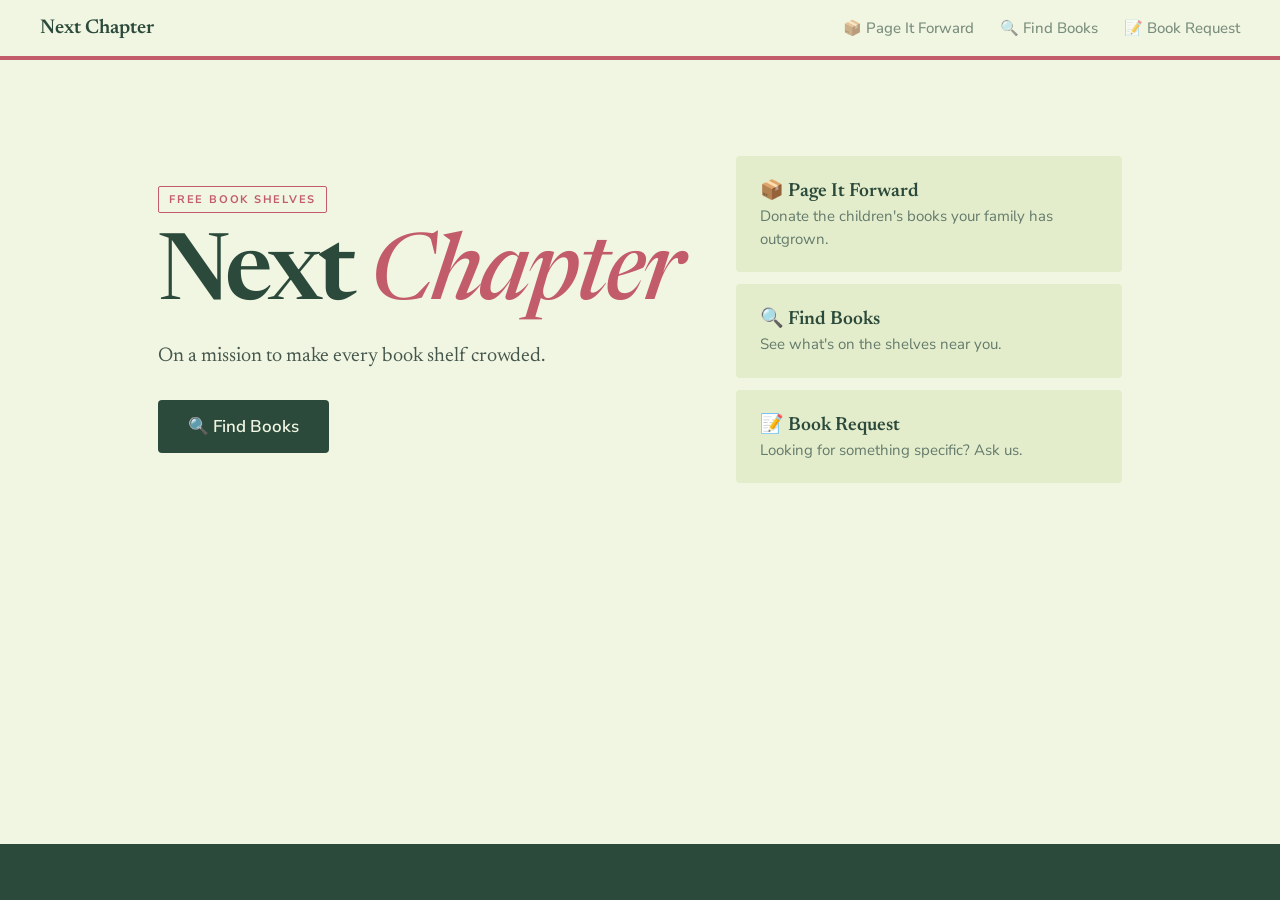
<file: index.html>
<!DOCTYPE html>
<html lang="en">
<head>
  <meta charset="utf-8">
  <meta name="viewport" content="width=device-width, initial-scale=1">
  <title>Next Chapter</title>
  <link rel="stylesheet" href="styles.css">
</head>
<body>

<header class="site-header">
  <a class="wordmark" href="index.html">Next Chapter</a>
  <nav class="site-nav">
    <a href="page-it-forward.html">📦 Page It Forward</a>
    <a href="find-books.html">🔍 Find Books</a>
    <a href="book-request.html">📝 Book Request</a>
  </nav>
  <button class="menu-button" aria-label="Menu"><span></span><span></span></button>
</header>

<main>
  <div class="hero">
    <div class="hero-copy">
      <span class="eyebrow">Free book shelves</span>
      <h1 class="display hero-xl">Next <em>Chapter</em></h1>
      <p class="lede hero-tagline">On a mission to make every book shelf crowded.</p>
      <a class="btn" href="find-books.html">🔍 Find Books</a>
    </div>

    <div class="card-stack">
      <a class="card" href="page-it-forward.html" style="text-decoration:none;">
        <div class="card-title">📦 Page It Forward</div>
        <div class="card-meta">Donate the children's books your family has outgrown.</div>
      </a>
      <a class="card" href="find-books.html" style="text-decoration:none;">
        <div class="card-title">🔍 Find Books</div>
        <div class="card-meta">See what's on the shelves near you.</div>
      </a>
      <a class="card" href="book-request.html" style="text-decoration:none;">
        <div class="card-title">📝 Book Request</div>
        <div class="card-meta">Looking for something specific? Ask us.</div>
      </a>
    </div>
  </div>
</main>

<div class="footer-band"></div>

<nav class="tab-bar">
  <a href="page-it-forward.html"><span class="icon">📦</span>Page It Forward</a>
  <a href="find-books.html"><span class="icon">🔍</span>Find Books</a>
  <a href="book-request.html"><span class="icon">📝</span>Book Request</a>
</nav>

<style>
  .hero {
    display: grid;
    grid-template-columns: 1.15fr 0.85fr;
    align-items: center;
    gap: 56px;
    padding: 32px 0 24px;
  }
  .hero-copy { display: flex; flex-direction: column; align-items: flex-start; }
  .hero-tagline {
    font-family: var(--serif);
    font-size: 26px;
    line-height: 1.35;
    max-width: 24ch;
    margin-bottom: 34px;
  }
  .hero .card { padding: 22px 24px; }
  @media (max-width: 760px) {
    .hero { grid-template-columns: 1fr; gap: 26px; padding: 6px 0 0; }
    .hero-tagline { font-size: 21px; margin-bottom: 26px; }
    .hero .card { padding: 16px 18px; }
  }
</style>

<script>
// Supabase's password-recovery emails always land on the site's root
// URL with a "type=recovery" token in the link. If that's what
// brought someone here, forward them straight to the real reset page
// instead of showing the landing page.
if (window.location.hash.includes('type=recovery')) {
  window.location.replace('reset-password.html' + window.location.hash);
}
</script>

</body>
</html>
</file>
<file: styles.css>
@import url('https://fonts.googleapis.com/css2?family=Newsreader:ital,opsz,wght@0,6..72,400;0,6..72,500;0,6..72,600;1,6..72,500&family=Nunito+Sans:wght@400;500;600;700&family=Karla:wght@400;600&display=swap');

:root {
  --paper: #F1F6E2;
  --card: #E3EDCB;
  --forest: #2C4A3B;
  --body: #45564C;
  --muted: #647A6C;
  --rose: #C25C6B;
  --hairline: rgba(44, 74, 59, 0.13);
  --serif: 'Newsreader', Georgia, serif;
  --sans: 'Nunito Sans', system-ui, sans-serif;
  --mono-label: 'Karla', sans-serif;
}

* { box-sizing: border-box; }

html, body {
  height: 100%;
}

body {
  margin: 0;
  background: var(--paper);
  color: #23342B;
  font-family: var(--sans);
  -webkit-font-smoothing: antialiased;
  display: flex;
  flex-direction: column;
  min-height: 100vh;
}

main { flex: 1; }

a { color: inherit; }
a:hover { color: var(--rose); }

/* ---------- header ---------- */
.site-header {
  display: flex;
  align-items: center;
  justify-content: space-between;
  gap: 20px;
  padding: 18px 40px;
  border-bottom: 4px solid var(--rose);
}
.wordmark {
  font-family: var(--serif);
  font-size: 20px;
  font-weight: 600;
  color: var(--forest);
  line-height: 1;
  text-decoration: none;
}
.site-nav {
  display: flex;
  align-items: center;
  gap: 26px;
  font-size: 15px;
  line-height: 1;
  color: var(--forest);
}
.site-nav a {
  text-decoration: none;
  font-weight: 500;
  opacity: 0.6;
}
.site-nav a:hover { opacity: 1; color: var(--forest); }
.site-nav a[aria-current="page"] { font-weight: 700; opacity: 1; }

.menu-button {
  display: none;
  flex-direction: column;
  gap: 4px;
  padding: 6px;
  background: none;
  border: 0;
  cursor: pointer;
}
.menu-button span { width: 20px; height: 2px; background: var(--forest); }

/* ---------- page shell ---------- */
main { padding: 64px 40px 56px; max-width: 1100px; margin: 0 auto; }

.eyebrow {
  display: inline-block;
  font-size: 11px;
  font-weight: 700;
  letter-spacing: 0.16em;
  text-transform: uppercase;
  color: var(--rose);
  border: 1px solid var(--rose);
  padding: 5px 10px;
  border-radius: 2px;
  margin-bottom: 20px;
}

h1.display {
  margin: 0 0 18px;
  font-family: var(--serif);
  font-size: 68px;
  line-height: 1.0;
  font-weight: 600;
  letter-spacing: -0.03em;
  color: var(--forest);
}
h1.display em { font-style: italic; font-weight: 500; color: var(--rose); }

h1.hero-xl { font-size: 92px; line-height: 0.96; }

h2.section {
  margin: 0 0 16px;
  font-family: var(--serif);
  font-size: 28px;
  font-weight: 600;
  color: var(--forest);
}

p.lede {
  margin: 0 0 28px;
  font-size: 20px;
  line-height: 1.6;
  color: var(--body);
  max-width: 52ch;
  text-wrap: pretty;
}
p.body { margin: 0 0 18px; font-size: 17px; line-height: 1.6; color: var(--body); max-width: 60ch; }

/* ---------- checklist ---------- */
ul.checklist {
  margin: 0;
  padding: 0;
  list-style: none;
  display: flex;
  flex-direction: column;
  gap: 10px;
  font-family: var(--mono-label);
  font-size: 17px;
  line-height: 1.45;
}
ul.checklist li { display: flex; gap: 12px; }
ul.checklist li::before { content: '✓'; color: var(--rose); font-weight: 700; }

/* ---------- cards ---------- */
.card {
  background: var(--card);
  border-radius: 4px;
  padding: 18px 20px;
}
.card-title {
  font-family: var(--serif);
  font-size: 19px;
  font-weight: 600;
  color: var(--forest);
}
.card-meta { font-size: 15px; color: var(--muted); margin-top: 4px; line-height: 1.5; }
.card-tag {
  font-family: var(--mono-label);
  font-size: 13px;
  font-weight: 600;
  color: var(--rose);
  margin-top: 10px;
}

.card-stack { display: flex; flex-direction: column; gap: 12px; }
.card-grid-2 { display: grid; grid-template-columns: 1fr 1fr; gap: 12px; }
.card-grid-3 { display: grid; grid-template-columns: repeat(3, 1fr); gap: 12px; }
.two-col { display: grid; grid-template-columns: 1fr 1fr; gap: 56px; align-items: start; }

/* ---------- button ---------- */
.btn {
  display: inline-flex;
  align-items: center;
  justify-content: center;
  gap: 10px;
  background: var(--forest);
  color: var(--paper);
  text-decoration: none;
  font-size: 17px;
  font-weight: 600;
  padding: 15px 30px;
  border: 0;
  border-radius: 4px;
  cursor: pointer;
}
.btn:hover { background: #24402F; color: var(--paper); }
.btn:disabled { opacity: 0.6; cursor: not-allowed; }

/* ---------- forms ---------- */
.form { display: flex; flex-direction: column; gap: 18px; }
.field { display: flex; flex-direction: column; gap: 6px; }
.field label {
  font-family: var(--mono-label);
  font-size: 14px;
  font-weight: 600;
  letter-spacing: 0.03em;
  color: var(--forest);
}
.field label .optional { font-weight: 400; color: var(--muted); }
.field input,
.field textarea {
  background: var(--card);
  border: 1px solid var(--hairline);
  border-radius: 4px;
  padding: 14px 16px;
  font-family: var(--sans);
  font-size: 16px;
  color: #23342B;
}
.field input::placeholder, .field textarea::placeholder { color: #8A9A8C; }
.field input:focus, .field textarea:focus { outline: 2px solid var(--rose); outline-offset: 1px; }
.field textarea { min-height: 84px; resize: vertical; }
.field-row { display: grid; grid-template-columns: 1fr 1fr; gap: 16px; }
.form-note { font-size: 13px; color: var(--muted); line-height: 1.45; margin-top: -6px; }

.search-field {
  display: flex;
  align-items: center;
  gap: 10px;
  background: var(--card);
  border: 1px solid var(--hairline);
  border-radius: 4px;
  padding: 14px 16px;
  min-width: 300px;
}
.search-field input { border: 0; background: none; font-family: var(--sans); font-size: 16px; width: 100%; }
.search-field input:focus { outline: none; }

/* ---------- status messages ---------- */
.status-msg { padding: 14px 16px; border-radius: 4px; margin-bottom: 18px; font-weight: 600; font-size: 15px; }
.status-success { background: var(--card); color: var(--forest); border: 1px solid var(--forest); }
.status-error { background: #F6E1DC; color: #A6403A; border: 1px solid #A6403A; }

/* ---------- footer ---------- */
.footer-band { height: 56px; background: var(--forest); }

.tab-bar { display: none; }

/* ---------- mobile ---------- */
@media (max-width: 760px) {
  .site-header { padding: 18px 22px; border-bottom-width: 3px; }
  .wordmark { font-size: 19px; }
  .site-nav { display: none; }
  .menu-button { display: flex; }

  main { padding: 28px 22px 40px; }

  h1.display { font-size: 42px; line-height: 0.98; letter-spacing: -0.028em; margin-bottom: 12px; }
  h1.hero-xl { font-size: 58px; line-height: 0.94; }
  h2.section { font-size: 22px; margin-bottom: 10px; }
  p.lede { font-size: 16px; line-height: 1.5; margin-bottom: 20px; }
  p.body { font-size: 15px; line-height: 1.55; }
  ul.checklist { font-size: 15px; gap: 8px; line-height: 1.4; }

  .two-col, .card-grid-2, .card-grid-3, .field-row { grid-template-columns: 1fr; gap: 24px; }
  .card-grid-2, .card-grid-3, .field-row { gap: 10px; }
  .card { padding: 14px 16px; }
  .card-title { font-size: 17px; }
  .card-meta { font-size: 14px; }
  .search-field { min-width: 0; }
  .btn { width: 100%; padding: 17px 24px; }

  .footer-band { display: none; }

  .tab-bar {
    display: flex;
    justify-content: space-around;
    position: sticky;
    bottom: 0;
    padding: 14px 12px calc(14px + env(safe-area-inset-bottom));
    background: var(--forest);
    color: var(--paper);
    font-size: 11px;
    text-align: center;
  }
  .tab-bar a {
    display: flex;
    flex-direction: column;
    gap: 5px;
    text-decoration: none;
    font-weight: 500;
    opacity: 0.6;
  }
  .tab-bar a .icon { font-size: 17px; }
  .tab-bar a[aria-current="page"] { font-weight: 700; opacity: 1; }
}
</file>
